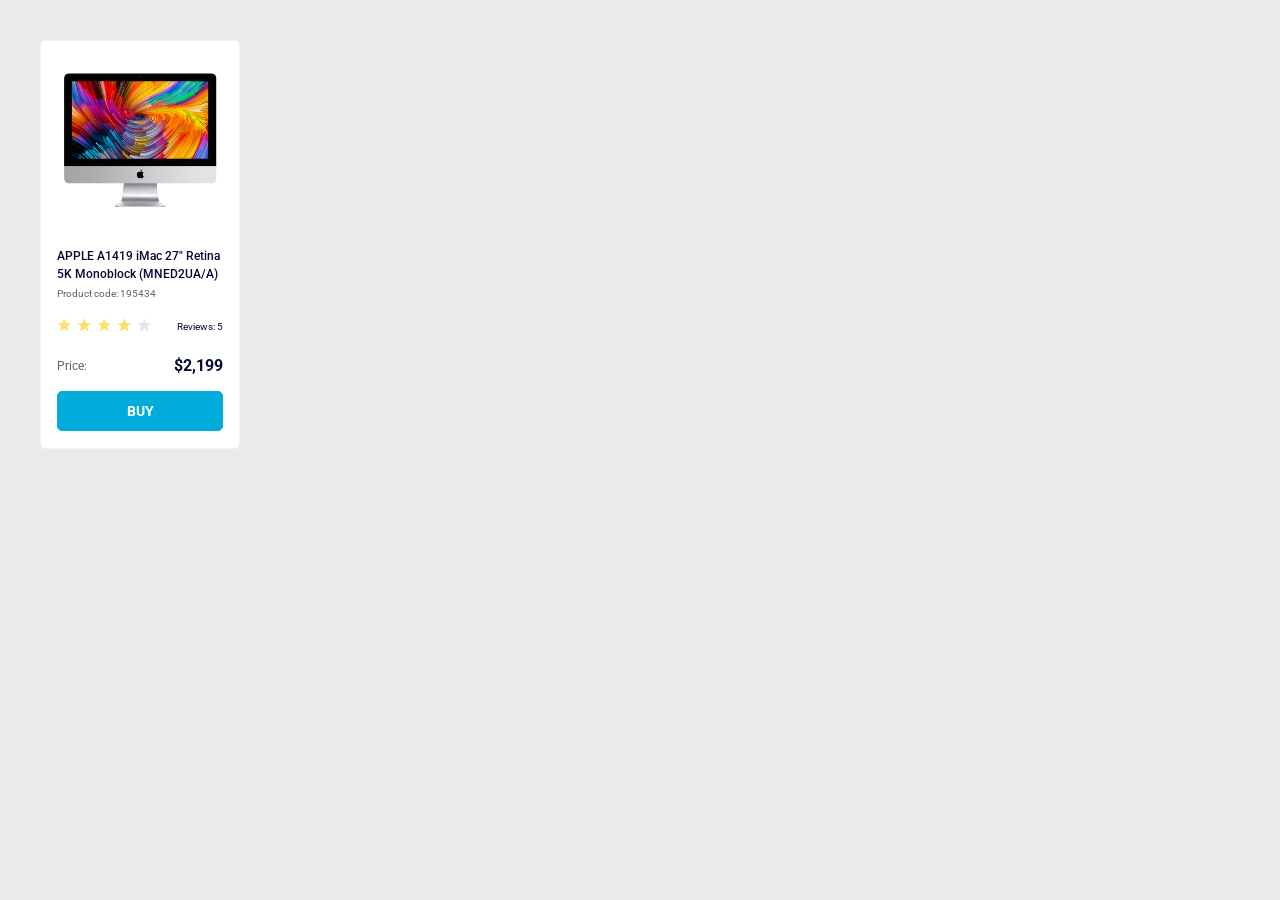
<file: index.html>
<!doctype html><html lang="en"><head><meta charset="utf-8"><meta name="viewport" content="width=device-width, initial-scale=1.0"><title>Product Cards</title><link rel="preconnect" href="https://fonts.googleapis.com"><link rel="preconnect" href="https://fonts.gstatic.com" crossorigin><link href="https://fonts.googleapis.com/css2?family=Roboto:wght@400;500;700&display=swap" rel="stylesheet"><link rel="stylesheet" href="index.2fe1e702.css"></head><body> <div class="page"> <article class="card" data-qa="card"> <a class="card__photo-link" href="#"> <img class="card__photo" src="imac.202c52ff.jpeg" alt="APPLE A1419 iMac 27 Retina 5K Monoblock"> </a> <div class="card__info"> <a class="card__title" href="#"> APPLE A1419 iMac 27&#8243; Retina 5K Monoblock (MNED2UA/A) </a> <p class="card__code">Product code: 195434</p> <div class="card__rating"> <div class="stars stars--4"> <div class="stars__star"></div> <div class="stars__star"></div> <div class="stars__star"></div> <div class="stars__star"></div> <div class="stars__star"></div> </div> <span class="card__reviews">Reviews: 5</span> </div> <div class="card__buy"> <p class="card__price"> <span class="card__price-label">Price:</span> <strong class="card__price-value">$2,199</strong> </p> <a class="card__button" href="#" data-qa="hover"> BUY </a> </div> </div> </article> </div> <script src="index.d86c0406.js"></script> </body></html>
</file>
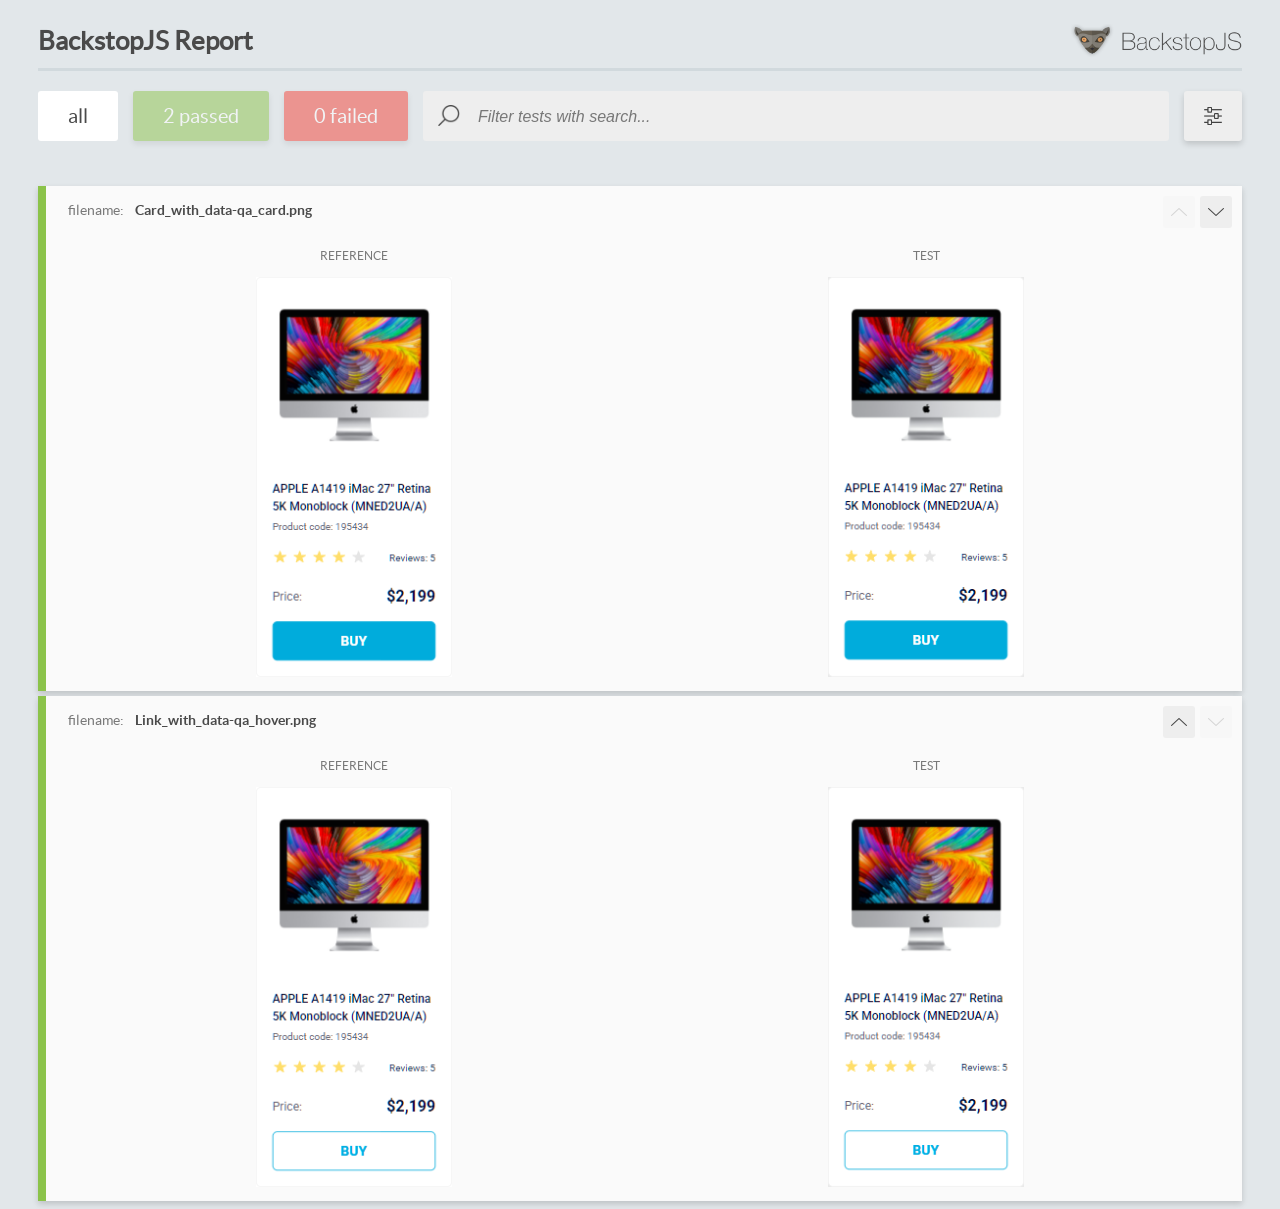
<file: report/html_report/index.html>
<!DOCTYPE html>
<html>
  <head>
    <meta charset="utf-8">
    <!-- Disable Cache -->
    <meta http-equiv="Cache-Control" content="no-cache, no-store, must-revalidate">
    <meta http-equiv="Pragma" content="no-cache">
    <meta http-equiv="Expires" content="0">

    <title>BackstopJS Report</title>

    <style>
      @font-face {
          font-family: 'latoregular';
          src: url('./assets/fonts/lato-regular-webfont.woff2') format('woff2'),
              url('./assets/fonts/lato-regular-webfont.woff') format('woff');
          font-weight: 400;
          font-style: normal;
      }
      @font-face {
          font-family: 'latobold';
          src: url('./assets/fonts/lato-bold-webfont.woff2') format('woff2'),
              url('./assets/fonts/lato-bold-webfont.woff') format('woff');
          font-weight: 700;
          font-style: normal;
      }

      .ReactModal__Body--open {
          overflow: hidden;
      }
      .ReactModal__Body--open .header {
        display: none;
      }

    </style>
  </head>
  <body style="background-color: #E2E7EA">
    <div id="root">

    </div>
    <script>
      function report (report) { // eslint-disable-line no-unused-vars
        window.tests = report;
      }
    </script>
    <script src="config.js"></script>
    <script src="index_bundle.js"></script>
  </body>
</html>
</file>
<file: index.2fe1e702.css>
.stars{display:flex;position:relative;top:1px;left:1px}.stars__star{background-image:url(star.822d561e.svg);background-repeat:no-repeat;width:13px;height:12px}.stars__star:not(:last-child){margin-right:7px}.stars--1 .stars__star:nth-child(-n+1),.stars--2 .stars__star:nth-child(-n+2),.stars--3 .stars__star:nth-child(-n+3),.stars--4 .stars__star:nth-child(-n+4),.stars--5 .stars__star:nth-child(-n+5){background-image:url(star-active.edda4c43.svg)}.card{background-color:#fff;border:1px solid #f3f3f3;border-radius:5px;flex-direction:column;width:200px;padding:32px 16px 17px;display:flex}.card__photo-link{width:160px;margin:0 auto 40px;display:block}.card__photo{width:160px;height:134px;display:block}.card__info{flex-direction:column;flex-grow:1;display:flex}.card__title{color:#060b35;margin:0 0 4px;font-size:12px;font-weight:500;line-height:1.5;text-decoration:none}.card__title:hover{text-decoration:underline}.card__code{color:#616070;margin:0 0 16px;font-size:10px;line-height:1.4}.card__rating{justify-content:space-between;align-items:center;margin-bottom:25px;display:flex}.card__reviews{color:#060b35;font-size:10px;line-height:1.4;position:relative;top:3px}.card__buy{margin-top:auto}.card__price{justify-content:space-between;align-items:center;margin:0 0 16px;display:flex}.card__price-label{color:#616070;font-size:12px;font-weight:400}.card__price-value{color:#060b35;font-size:16px;font-weight:700}.card__button{color:#fff;text-align:center;text-transform:uppercase;cursor:pointer;background-color:#00acdc;border:1px solid #00acdc;border-radius:5px;justify-content:center;align-items:center;width:100%;height:40px;font-family:inherit;font-size:14px;font-weight:700;line-height:1;text-decoration:none;transition:background-color .2s,color .2s;display:flex}.card__button:hover{color:#00acdc;background-color:#fff}*{box-sizing:border-box}html,body{margin:0;padding:0}body{-webkit-font-smoothing:antialiased;-moz-osx-font-smoothing:grayscale;background-color:#eaeaea;min-height:100vh;font-family:Roboto,Arial,sans-serif}a{color:inherit}.page{flex-wrap:wrap;gap:24px;padding:40px;display:flex}
/*# sourceMappingURL=index.2fe1e702.css.map */
</file>
